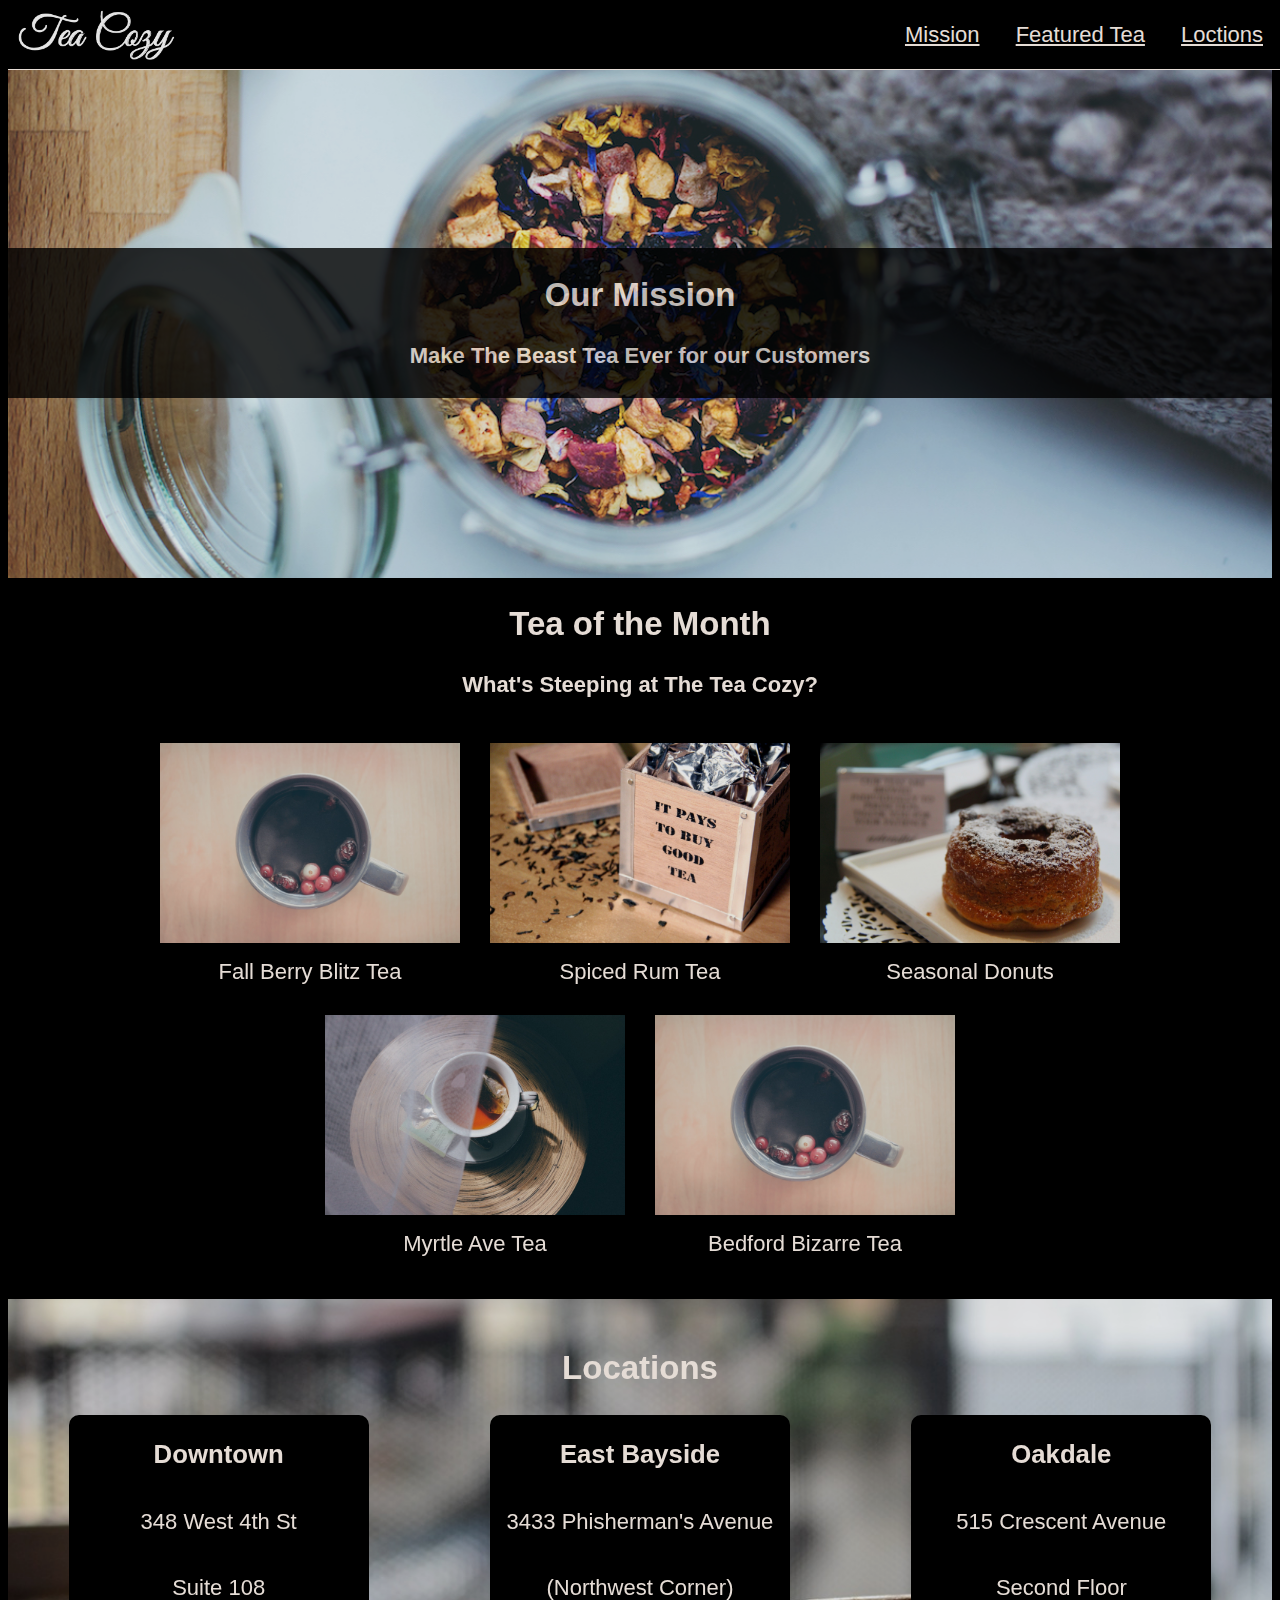
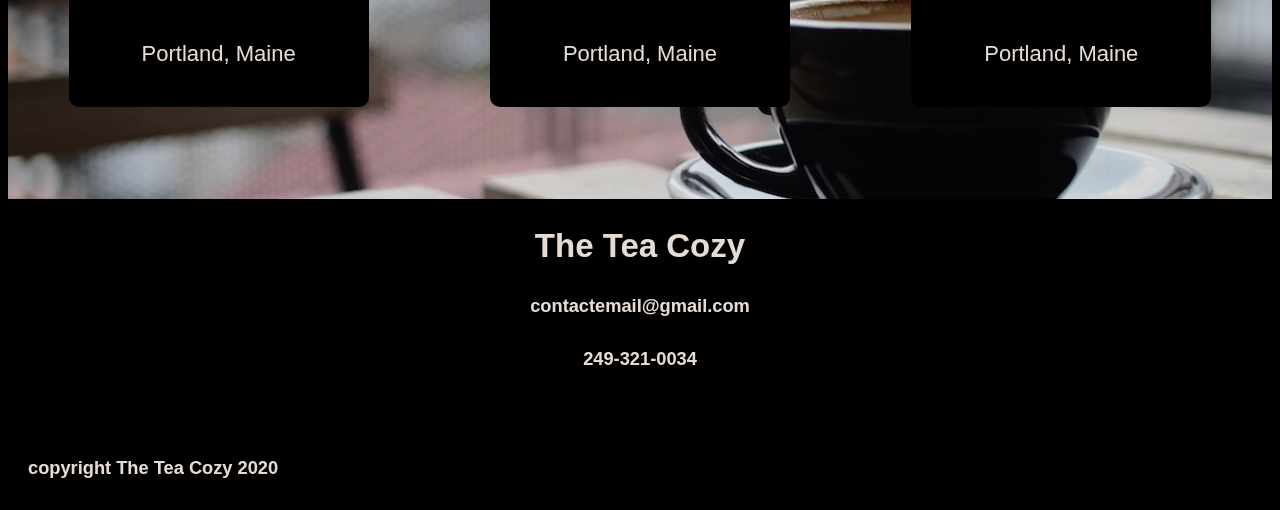
<file: The Tea Cozy/index.html>
<!DOCTYPE html>
<html lang="en">
<head>
    <meta charset="UTF-8">
    <meta name="viewport" content="width=device-width, initial-scale=1.0">
    <title>The Tea Cozy</title>
    <link rel="stylesheet" href="./css/index.css">
</head>
<body>
    <header>
        <div class="logo">
            <img src="./Images/img-tea-cozy-logo.png" alt="Company logo">
        </div>
        <div class="navBar">
            <ul>
                <li>Mission</li>
                <li>Featured Tea</li>
                <li>Loctions</li>
            </ul>
        </div>
    </header>
    <div class="banner">
            <div class="mission">
                <h2>Our Mission</h2>
                <h4>Make The Beast Tea Ever for our Customers</h4>
            </div>
    </div>
    <main>
        <div class="tea_of_the_month">
            <div>
                <h2>Tea of the Month</h2>
                <h4>What's Steeping at The Tea Cozy?</h4>
            </div>
            <div class="tea_photos">
                <figure class="tea_picture">
                    <img src="./Images/img-berryblitz.jpg">
                    <figcaption>Fall Berry Blitz Tea</figcaption>
                </figure>
                <figure class="tea_picture">
                    <img src="./Images/img-spiced-rum.jpg">
                    <figcaption>Spiced Rum Tea</figcaption>
                </figure>
                <figure class="tea_picture">
                    <img src="./Images/img-donut.jpg">
                    <figcaption>Seasonal Donuts</figcaption>
                </figure>
                <figure class="tea_picture">
                    <img src="./Images/img-myrtle-ave.jpg">
                    <figcaption>Myrtle Ave Tea</figcaption>
                </figure>
                <figure class="tea_picture">
                    <img src="./Images/img-berryblitz.jpg">
                    <figcaption>Bedford Bizarre Tea</figcaption>
                </figure>
            </div>
        </div>
        <div class="locations">
            <h2>Locations</h2>
            <div class="locations_container">
                <div class="single_location">
                    <h3>Downtown</h3>
                    <p>348 West 4th St</p>
                    <p>Suite 108</p>
                    <p>Portland, Maine</p>
                </div>
                <div class="single_location">
                    <h3>East Bayside</h3>
                    <p>3433 Phisherman's Avenue</p>
                    <p>(Northwest Corner)</p>
                    <p>Portland, Maine</p>
                </div>
                <div class="single_location">
                    <h3>Oakdale</h3>
                    <p>515 Crescent Avenue</p>
                    <p>Second Floor</p>
                    <p>Portland, Maine</p>
                </div>
            </div>
        </div>

    </main>
    <footer>
        <div class="contact_info">
            <h2>The Tea Cozy</h2>
            <h5>contactemail@gmail.com</h5>
            <h5>249-321-0034</h5>
        </div>
        <h5 class="copyright">copyright The Tea Cozy 2020</h5>
    </footer>
</body>
</html>
</file>
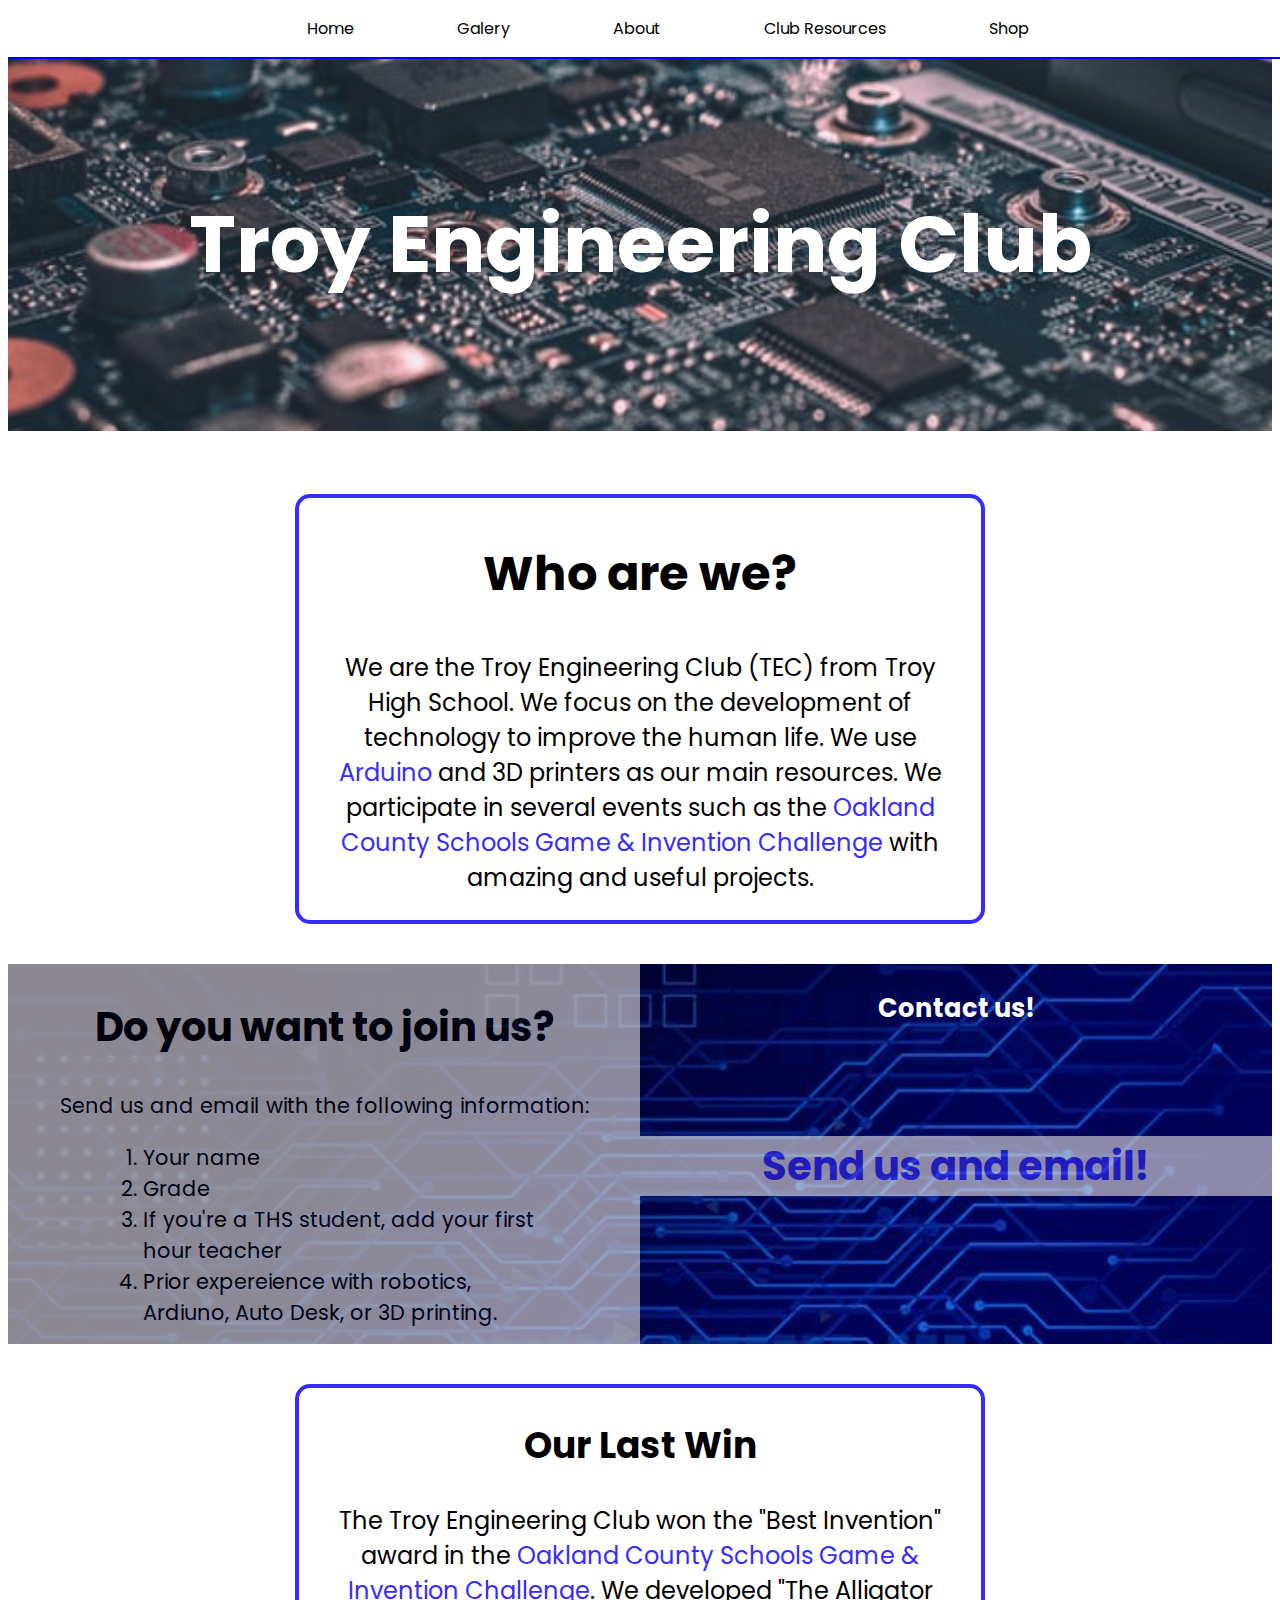
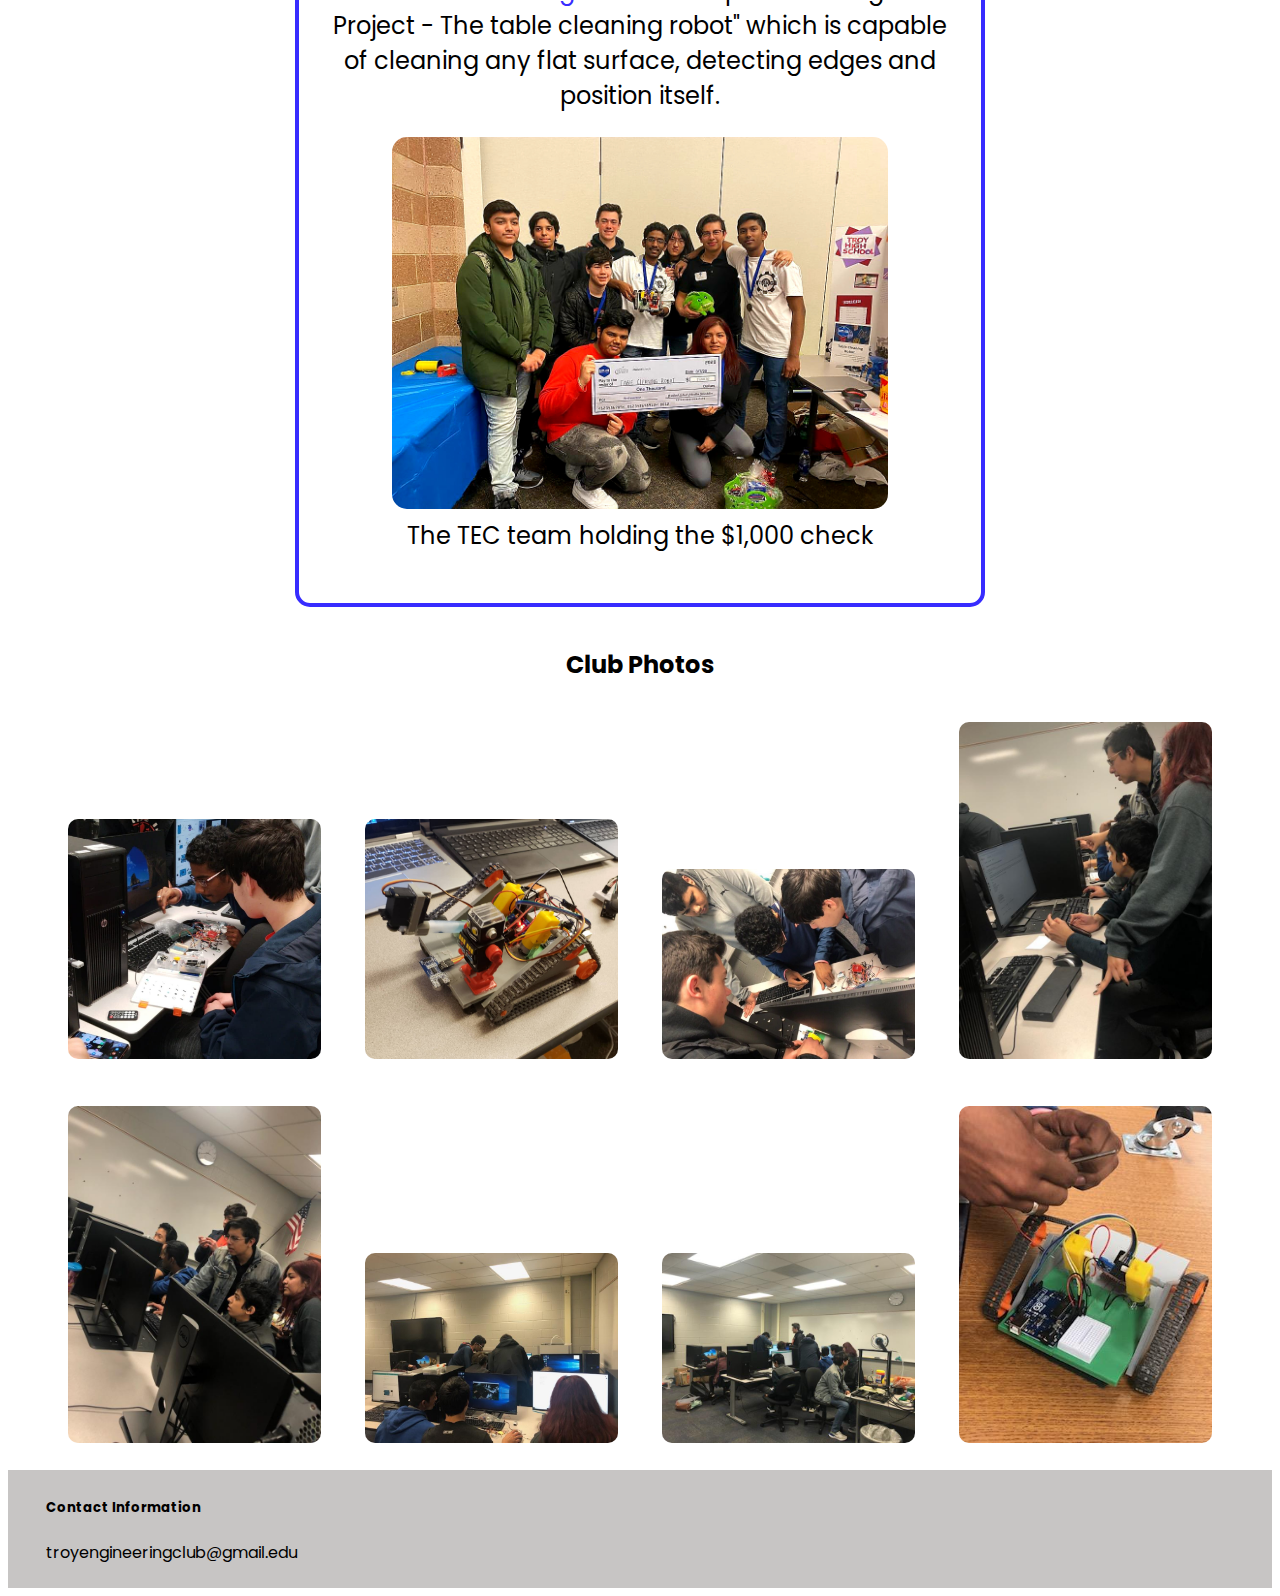
<file: Club Project/starting/index.html>
<!DOCTYPE html>
<html lang="en">
<head>
    <meta charset="UTF-8">
    <meta name="viewport" content="width=device-width, initial-scale=1.0">
    <title>Troy Engineering Club</title>

    <link rel="stylesheet" href="./styles.css">

    <link href="https://fonts.googleapis.com/css2?family=Poppins:ital,wght@0,400;0,700;1,400;1,700&display=swap" rel="stylesheet">

</head>
<body>
    <header>
        <nav>
            <ul>
                <li>Home</li>
                <li>Galery</li>
                <li>About</li>
                <li>Club Resources</li>
                <li>Shop</li>
            </ul>
        </nav>
        <div class="banner">
            <h1>Troy Engineering Club</h1>
        </div>
    </header>

    <main>
        <article class="who_are_we">
            <h2>Who are we?</h2>
            <p>
                We are the Troy Engineering Club (TEC) from 
                Troy High School. We focus on the development 
                of technology to improve the human life. We 
                use <a target="_blank" href="https://www.arduino.cc/">Arduino</a> and 3D printers as our main resources.
                We participate in several events such as the 
                <a target="_blank" href="https://osedfoundation.org/oakland-county-schools-game-and-invention-challenge/">Oakland County Schools Game & Invention Challenge</a> with 
                amazing and useful projects.

            </p>
        </article>

        <div class="join_us">
            <div class="join_us_info">
                <h2>Do you want to join us?</h2>
                <p>Send us and email with the following information:</p>
                <div class="contact_us_steps">
                    <ol>
                        <li>Your name</li>
                        <li>Grade</li>
                        <li>If you're a THS student, add your 
                            first hour teacher</li>
                        <li>Prior expereience with robotics,
                            Ardiuno, Auto Desk, or 3D printing.</li>
                    </ol>
                </div>
            </div>
            <div class="join_us_contact">
                <h3>Contact us!</h3>
                <div class="contact_button">
                    <a href="mailto:ian.valdovinos752001@gmail.com">Send us and email!</a>
                </div>
            </div>
        </div>

        <article class="our_last_win">
            <h2>Our Last Win</h2>
            <p>The Troy Engineering Club won the "Best Invention"
                award in the <a target="_blank" href="https://osedfoundation.org/oakland-county-schools-game-and-invention-challenge/">Oakland County Schools Game & Invention Challenge</a>.
                We developed "The Alligator Project - The table 
                cleaning robot" which is capable of cleaning any
                flat surface, detecting edges and position itself.
            </p>
            <figure>
                <img src="./pictures/TEC/20200307_173517.jpg" alt="Event Winners">
                <figcaption>The TEC team holding the $1,000 check</figcaption>
            </figure>
        </article>

        <div class="galery">
            <h2>Club Photos</h2>
            <img src="pictures/TEC/IMG_20200307_174456_016.jpg">
            <img src="pictures/TEC/IMG_20200307_174456_031.jpg">
            <img src="pictures/TEC/IMG_3820.JPG">
            <img src="pictures/TEC/IMG_3821.JPG">
            <img src="pictures/TEC/IMG_3823.JPG">
            <img src="pictures/TEC/IMG_3824.JPG">
            <img src="pictures/TEC/IMG_3825.JPG">
            <img src="pictures/TEC/IMG_3826.JPG">
        </div>

    </main>
    <footer>
        <h5>Contact Information</h5>
        <p>troyengineeringclub@gmail.edu</p>

    </footer>
</body>
</html>
</file>
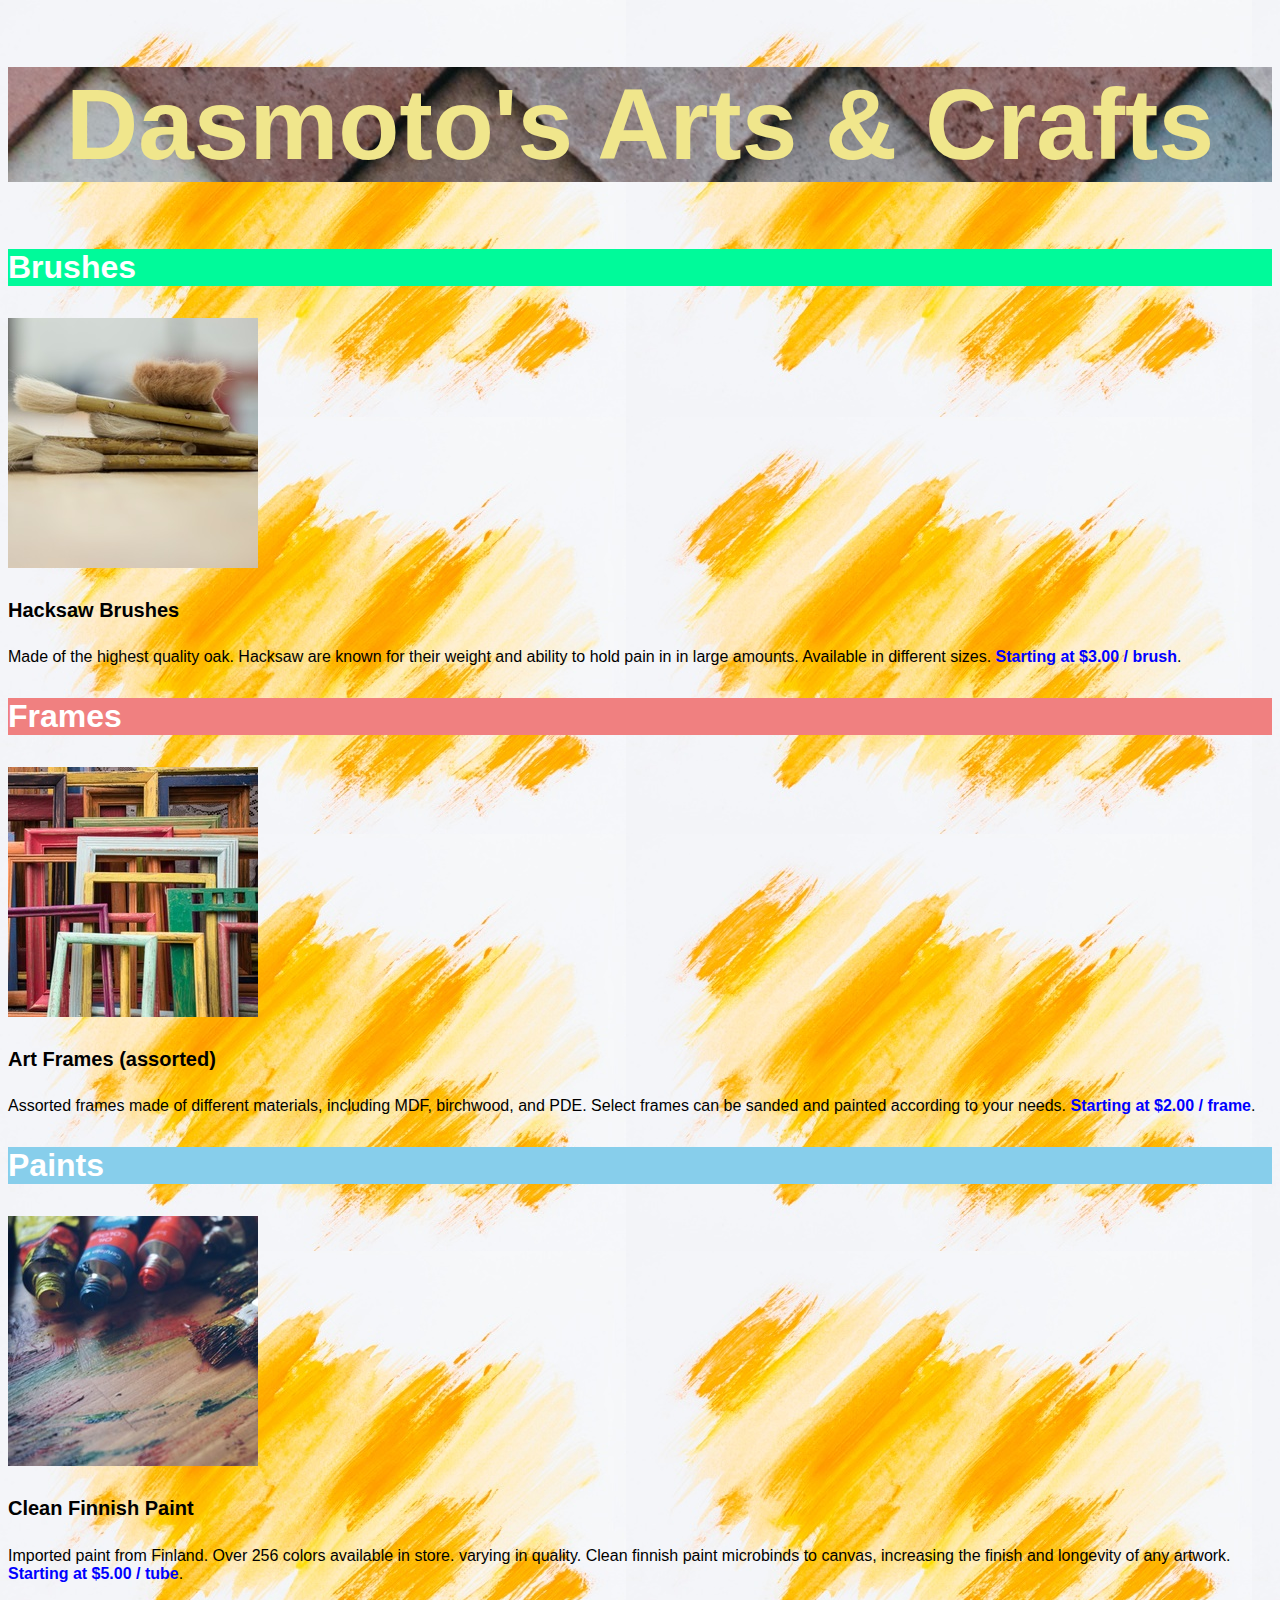
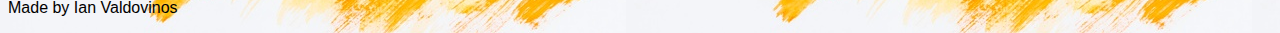
<file: Dasmoto Website/resources/index.html>
<!DOCTYPE html>
<html lang="en">
<head>
    <meta charset="UTF-8">
    <meta name="viewport" content="width=device-width, initial-scale=1.0">
    <title>Dasmoto's Arts & Crafts</title>
    <link href="css/index.css" rel="stylesheet" type="text/css">
</head>
<body>
    <header>
        <h1>Dasmoto's Arts & Crafts</h1>
    </header>

    <main>
        <div>
            <h3 class="brushes_title title">Brushes</h3>
            <img src="./images/hacksaw.jpeg" alt="hacksaw image">
            <h4 class="product_name">Hacksaw Brushes</h4>
            <p>
                Made of the highest quality oak. Hacksaw are known for their weight and ability to hold pain in 
                in large amounts. Available in different sizes. <span class="price">Starting at $3.00 / brush</span>.
            </p>
        </div>

        <div>
            <h3 class="frames_title title">Frames</h3>
            <img src="./images/frames.jpeg" alt="frames image">
            <h4 class="product_name">Art Frames (assorted)</h4>
            <p>
                Assorted frames made of different materials, including MDF, birchwood, and PDE. Select frames can be
                sanded and painted according to your needs. <span class="price">Starting at $2.00 / frame</span>.
            </p>

        </div>

        <div>
            <h3 class="paints_title title">Paints</h3>
            <img src="./images/finnish.jpeg" alt="paints image">
            <h4 class="product_name">Clean Finnish Paint</h4>
            <p>
                Imported paint from Finland. Over 256 colors available in store. varying in quality. 
                Clean finnish paint microbinds to canvas, increasing the finish and longevity of any 
                artwork. <span class="price">Starting at $5.00 / tube</span>.
            </p>
        </div>
    </main>
    <footer>
        <p>Made by Ian Valdovinos</p>
    </footer>
</body>
</html>
</file>
<file: The Tea Cozy/css/index.css>
body {
    font-family: Helvetica, sans-serif;
    font-size: 22px;
    color: seashell;
    background-color: black;
    opacity: 0.9;
    text-align: center;
}

/* Header nav bar and banner*/

header{
    height: 69px;
    text-align: left;
    display: flex;
    justify-content: space-between;
    position: fixed;
    top: 0;
    width: 100%;
    border-bottom: 1px solid seashell;
    background-color: black;
    z-index: 10;
}

header .logo img {
    width: auto;
    height: 50px;
    position: relative;
    top: 15%;
    left: 10px;
}

header .navBar li {
    display: inline-block;
    margin: auto 15px;
    text-decoration: underline;
}

header .navBar {
    margin-right: 10px;
}

.banner {
    margin-top: 69px;
    background-image: url(../Images/img-mission-background.jpg);
    background-size: cover;
    background-position: center;
    height: 31.8rem;
    display: flex;
    align-items: center;
}

.banner .mission {
    background-color: black;
    height: fit-content;
    width: 100%;
    opacity: 0.8;
    
}

/* The of the Month */

main .tea_of_the_month {
    width: 1000px;
    margin: 0 auto;
}

.tea_photos {
    display: flex;
    flex-wrap: wrap;
    justify-content: center;
}

.tea_photos figure {
    margin: 15px;
}

figure figcaption {
    margin-top: 10px;
}

.tea_picture img {
    width: 300px;
}

/* Locations */
.locations {
    background-image: url(../Images/img-locations-background.jpg);
    background-size: cover;
    background-position: center;
    height: 500px;
}

.locations h2 {
    padding-top: 50px
}

.locations .locations_container {
    display: flex;
    flex-wrap: wrap;
    justify-content: space-around;
}

.locations .single_location {
    background-color: black;
    width: 300px;
    border-radius: 10px;
}

.locations .single_location p {
    margin: 40px 0;
}

/* Footer */

footer .contact_info {
    height: 200px;
}

footer .copyright {
    text-align: left;
    margin-left: 20px;
}
</file>
<file: Club Project/starting/styles.css>
body {
    font-family: 'Poppins', Arial, sans-serif;
    font-size: 16px;
}

header {
    text-align: center;
}

article {
    text-align: center;
    border: 4px solid #372cff;
    border-radius: 15px;
    padding: 0% 2% 2% 2%;
    width: 50%;
    min-width: 300px;
    margin: 40px auto;
    font-size: 1.5rem ;
}

body a {
    color: #372cff;
    text-decoration: none;
    transition: all 200ms ease-out;
}

body a:hover {
    color: #26afff;
}

/* Navigation Bar */
nav {
    background-color: white;
    text-align: center;
    position: fixed;
    top:0;
    width: 100%;
    border-bottom: 2px solid blue;
    z-index: 10;
}

nav li {
    display: inline-block;
    padding: 0%;
    margin: 0% 4%;
    transition: all 500ms ease-out;
}

nav li:hover {
    margin: 0;
    padding: 0% 4%;
    color: #372cff;
    background-color: #d6d2ce;
    border-radius: 10px;
    font-weight: bold;
}

/* Banner */

.banner {
    padding: 10% 0;
    margin-top: 58px;
    background-image: url(./pictures/mother-board-small.jpg);
    background-size: cover;
    background-position: center;
}

.banner h1 {
    margin: 0;
    font-size: 5rem;
    color: white;
}

/* Who are we? */
.who_are_we {
    margin-top: 5%;
}

.who_are_we h2 {
    font-size: 3rem;
}

.who_are_we p {
    margin: 0 auto;
    
}

/* Join us section */
.join_us {
    background-image: url(./pictures/join_us_background.jpeg);
    background-size: cover;
    height: fit-content;
    display: flex;
    color: white;
    text-align: center;
}

.join_us h2 {
    font-size: 2.5em;
}

.join_us p, .join_us li {
    font-size: 1.3em;
}

.join_us .join_us_info {
    color: black;
    width: 50%;
    background-color: #e8e3e0;
    opacity: 0.6;
}

.join_us .join_us_info .contact_us_steps {
    width: 70%;
    margin: 0 auto;
    text-align: left;
}

.join_us .join_us_contact {
    width: 50%;
    vertical-align: middle;
}

.join_us_contact h3 {
    font-size: 1.6em;
}

.join_us_contact .contact_button {
    width: 100%;
    margin: 2.7em auto;
    color: black;
    background-color: #e8e3e0;
    opacity: 0.6;
    font-size: 2.5em;
    font-weight: bold;
    transition: all 750ms ease-out 200ms;
}

.join_us_contact .contact_button:hover {
    margin: 2.7em auto;
    border-radius: 2.7em;
    border: 2px solid blue;
    width: 10em;
    opacity: 1;
}

/* Our Last Win */
article .our_last_win {
    border: 0px;
}

.our_last_win img {
    width: 90%;
    border-radius: 15px;
}

/* Galery */

.galery {
    text-align: center;
}

.galery img {
    width: 20%;
    min-width: 200px;
    border-radius: 10px;
    margin: 20px;
}

.galery img:hover {
    border: 3px solid #372cff;
}

/* Footer */
footer {
    background-color: #c7c5c4;
    padding: 0.5% 3%;
}

@media only screen and (max-width: 600px){
    article {
        width: 90%;
    }

    nav li {
        margin: 5px 4px;
    }

    .join_us {
        flex-direction: column;
    }

    .join_us .join_us_info {
        width: 100%;
    }

    .join_us .join_us_contact {
        width: 100%;
    }
}

@media only screen and (max-width: 550px){
    .banner h1 {
        font-size: 3rem;
    }

    .galery img {
        width: 90%;
    }
}
</file>
<file: Dasmoto Website/resources/css/index.css>
body {
    font-family: Helvetica;
    background-image: url('../images/paint_picure.jpg');
}

header {
    text-align: center;
    font-family: Helvetica;
    font-size: 50px;
    font-weight: bold;
    color: khaki;
    background-image: url(../images/pattern.jpeg);
}

.title {
    font-family:  Helvetica;
    font-size: 32px;
    font-weight: bold;
    color: white;
}

.product_name {
    font-size: 20px;
    font-weight: bolder;
}

.brushes_title {
    background-color: mediumspringgreen;
}

.frames_title {
    background-color: lightcoral;
}

.paints_title {
    background-color: skyblue;
}

.price {
    color: blue;
    font-weight: bold;
}
</file>
